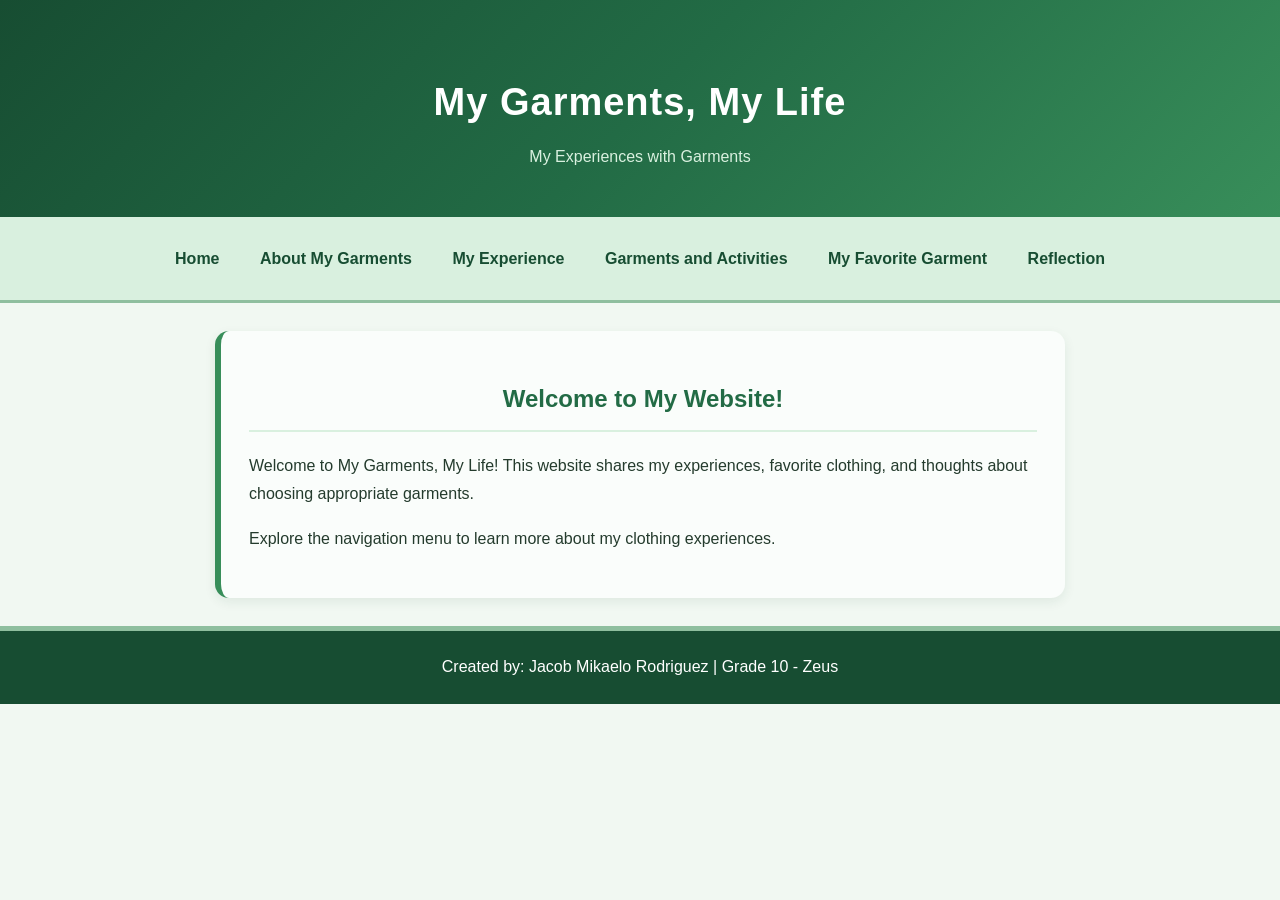
<file: index.html>
<!DOCTYPE html>
<html>
<head>
    <title>My Garments, My Life</title>
    <link rel="stylesheet" href="Garment.css">
</head>
<body>
<header>
    <h1>My Garments, My Life</h1>
    <p>My Experiences with Garments</p>
</header>
<nav>
    <a href="index.html">Home</a>
    <a href="about.html">About My Garments</a>
    <a href="experience.html">My Experience</a>
    <a href="activities.html">Garments and Activities</a>
    <a href="favorite.html">My Favorite Garment</a>
    <a href="reflection.html">Reflection</a>
</nav>
<section>
    <h2>Welcome to My Website!</h2>
    <p>Welcome to My Garments, My Life! This website shares my experiences, favorite clothing, and thoughts about choosing appropriate garments.</p>
    <p>Explore the navigation menu to learn more about my clothing experiences.</p>
</section>
<footer>
    <p>Created by: Jacob Mikaelo Rodriguez | Grade 10 - Zeus</p>
</footer>
</body>
</html>
</file>
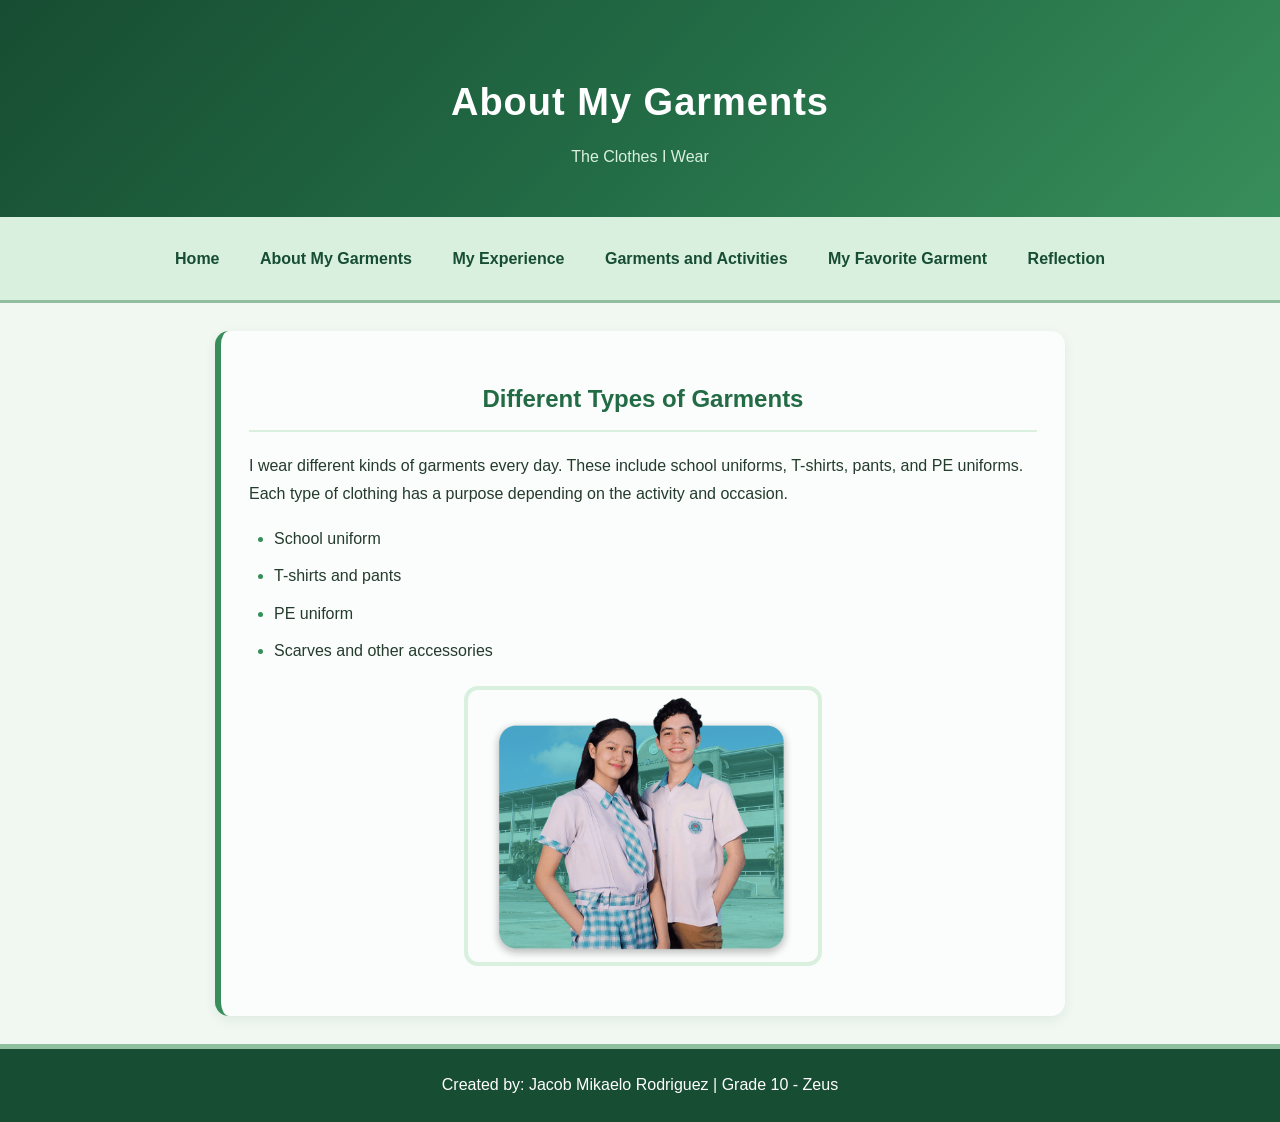
<file: about.html>
<!DOCTYPE html>
<html>
<head>
    <title>About My Garments</title>
    <link rel="stylesheet" href="Garment.css">
</head>
<body>
<header>
    <h1>About My Garments</h1>
    <p>The Clothes I Wear</p>
</header>
<nav>
    <a href="index.html">Home</a>
    <a href="about.html">About My Garments</a>
    <a href="experience.html">My Experience</a>
    <a href="activities.html">Garments and Activities</a>
    <a href="favorite.html">My Favorite Garment</a>
    <a href="reflection.html">Reflection</a>
</nav>
<section>
    <h2>Different Types of Garments</h2>
    <p>I wear different kinds of garments every day. These include school uniforms, T-shirts, pants, and PE uniforms. Each type of clothing has a purpose depending on the activity and occasion.</p>
    <ul>
        <li>School uniform</li>
        <li>T-shirts and pants</li>
        <li>PE uniform</li>
        <li>Scarves and other accessories</li>
    </ul>
    <img src="SHAuniform.png" alt="Sacred Heart Academy Unifrom">
</section>
<footer><p>Created by: Jacob Mikaelo Rodriguez | Grade 10 - Zeus</p></footer>
</body>
</html>
</file>
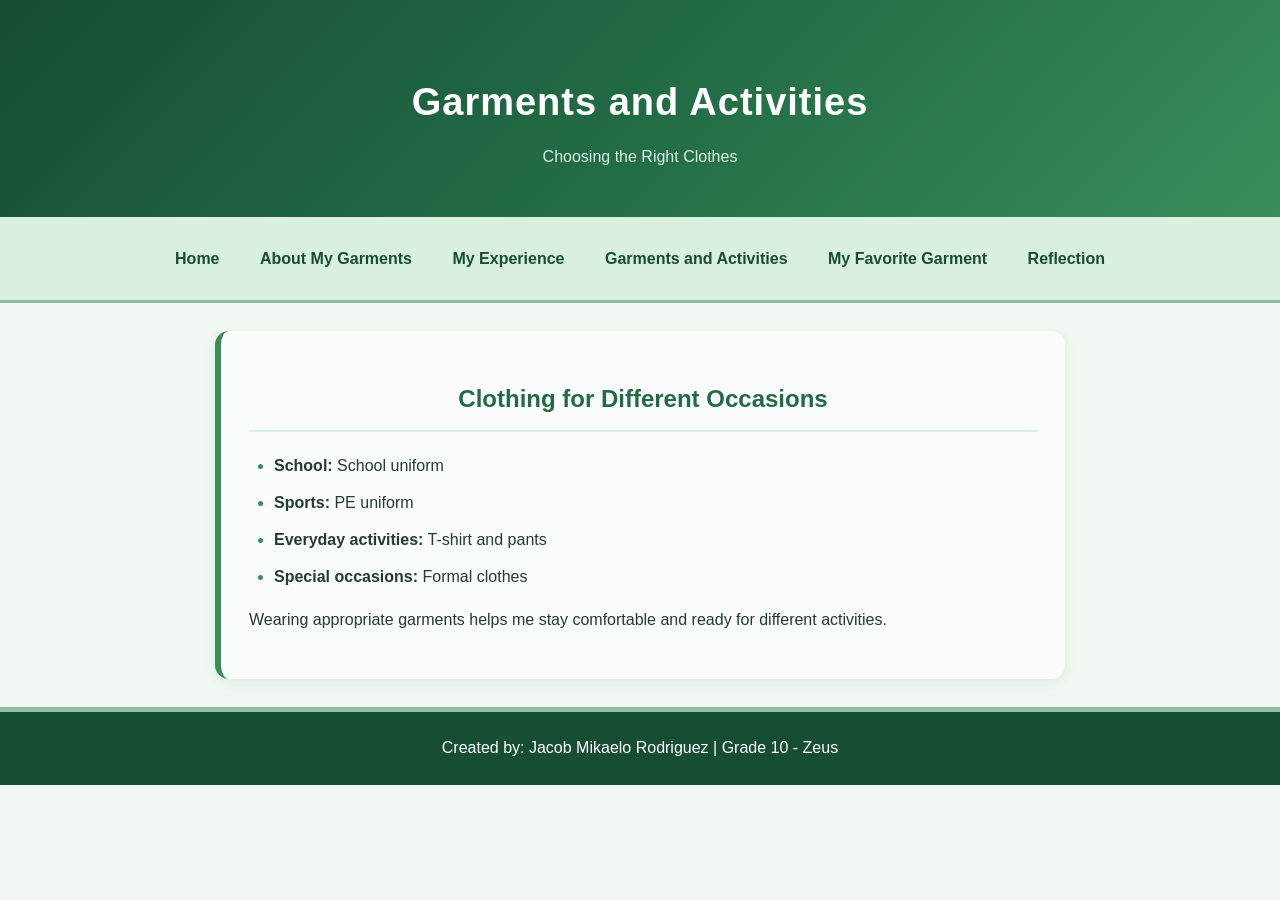
<file: activities.html>
<!DOCTYPE html>
<html>
<head>
    <title>Garments and Activities</title>
    <link rel="stylesheet" href="Garment.css">
</head>
<body>
<header>
    <h1>Garments and Activities</h1>
    <p>Choosing the Right Clothes</p>
</header>
<nav>
    <a href="index.html">Home</a>
    <a href="about.html">About My Garments</a>
    <a href="experience.html">My Experience</a>
    <a href="activities.html">Garments and Activities</a>
    <a href="favorite.html">My Favorite Garment</a>
    <a href="reflection.html">Reflection</a>
</nav>
<section>
    <h2>Clothing for Different Occasions</h2>
    <ul>
        <li><strong>School:</strong> School uniform</li>
        <li><strong>Sports:</strong> PE uniform</li>
        <li><strong>Everyday activities:</strong> T-shirt and pants</li>
        <li><strong>Special occasions:</strong> Formal clothes</li>
    </ul>
    <p>Wearing appropriate garments helps me stay comfortable and ready for different activities.</p>
</section>
<footer><p>Created by: Jacob Mikaelo Rodriguez | Grade 10 - Zeus</p></footer>
</body>
</html>
</file>
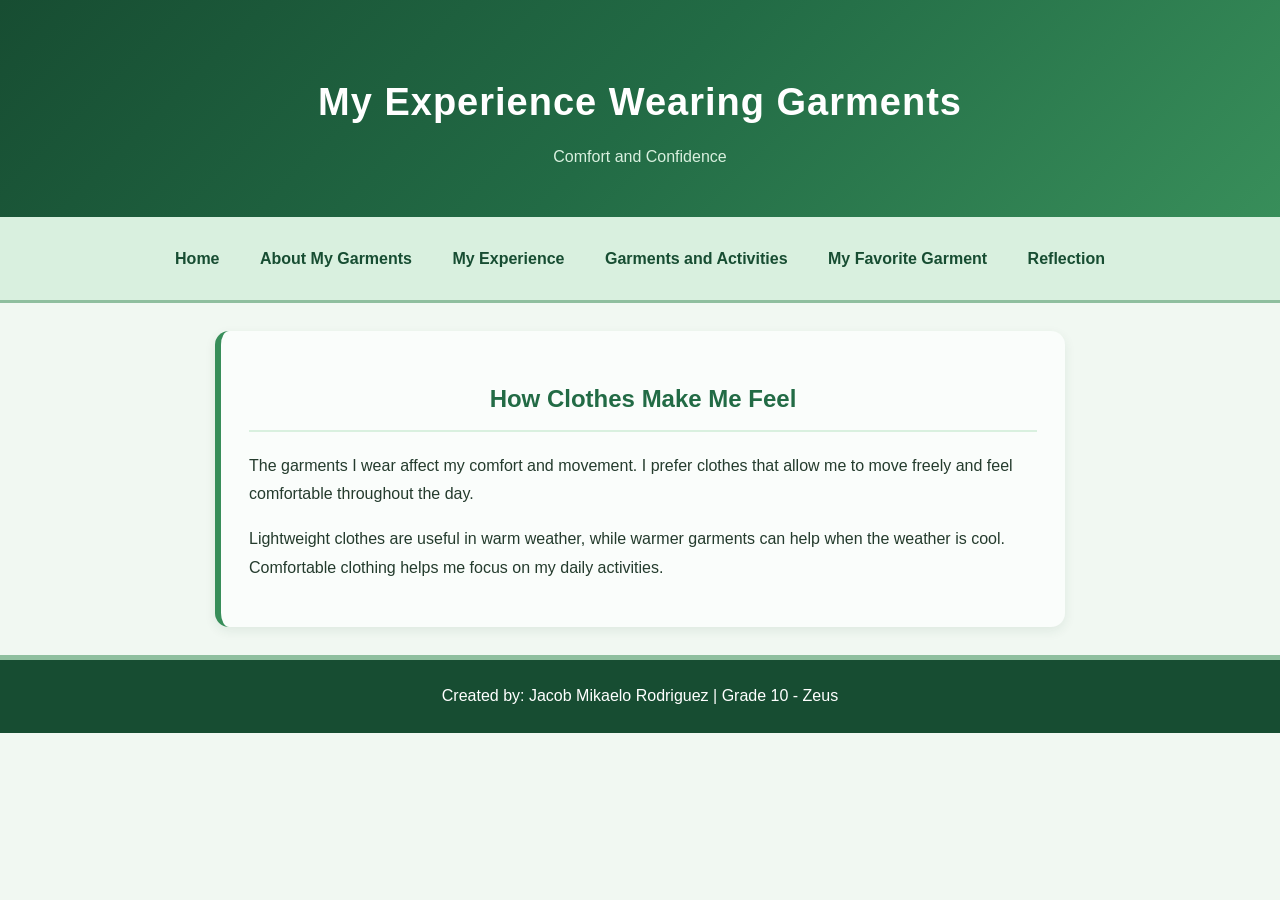
<file: experience.html>
<!DOCTYPE html>
<html>
<head>
    <title>My Experience Wearing Garments</title>
    <link rel="stylesheet" href="Garment.css">
</head>
<body>
<header>
    <h1>My Experience Wearing Garments</h1>
    <p>Comfort and Confidence</p>
</header>
<nav>
    <a href="index.html">Home</a>
    <a href="about.html">About My Garments</a>
    <a href="experience.html">My Experience</a>
    <a href="activities.html">Garments and Activities</a>
    <a href="favorite.html">My Favorite Garment</a>
    <a href="reflection.html">Reflection</a>
</nav>
<section>
    <h2>How Clothes Make Me Feel</h2>
    <p>The garments I wear affect my comfort and movement. I prefer clothes that allow me to move freely and feel comfortable throughout the day.</p>
    <p>Lightweight clothes are useful in warm weather, while warmer garments can help when the weather is cool. Comfortable clothing helps me focus on my daily activities.</p>
</section>
<footer><p>Created by: Jacob Mikaelo Rodriguez | Grade 10 - Zeus</p></footer>
</body>
</html>
</file>
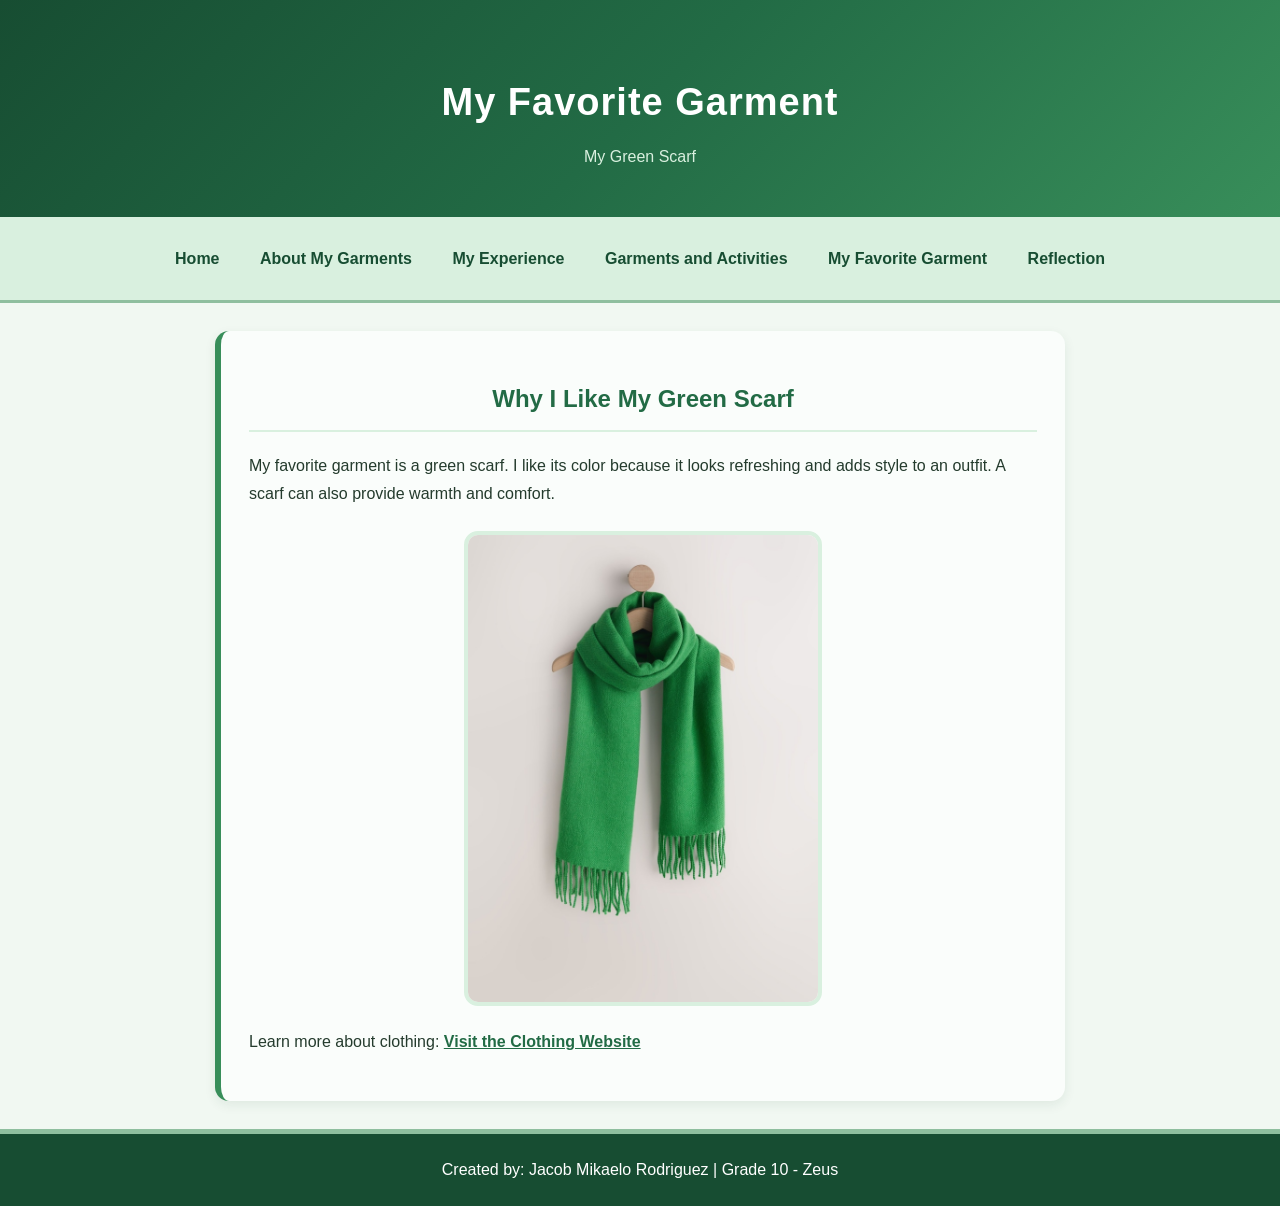
<file: favorite.html>
<!DOCTYPE html>
<html>
<head>
    <title>My Favorite Garment</title>
    <link rel="stylesheet" href="Garment.css">
</head>
<body>
<header>
    <h1>My Favorite Garment</h1>
    <p>My Green Scarf</p>
</header>
<nav>
    <a href="index.html">Home</a>
    <a href="about.html">About My Garments</a>
    <a href="experience.html">My Experience</a>
    <a href="activities.html">Garments and Activities</a>
    <a href="favorite.html">My Favorite Garment</a>
    <a href="reflection.html">Reflection</a>
</nav>
<section>
    <h2>Why I Like My Green Scarf</h2>
    <p>My favorite garment is a green scarf. I like its color because it looks refreshing and adds style to an outfit. A scarf can also provide warmth and comfort.</p>
    <img src="mygarment.jpg" alt="My green scarf">
    <p>Learn more about clothing:
        <a href="https://en.wikipedia.org/wiki/Clothing" target="_blank" rel="noopener noreferrer">Visit the Clothing Website</a>
    </p>
</section>
<footer><p>Created by: Jacob Mikaelo Rodriguez | Grade 10 - Zeus</p></footer>
</body>
</html>
</file>
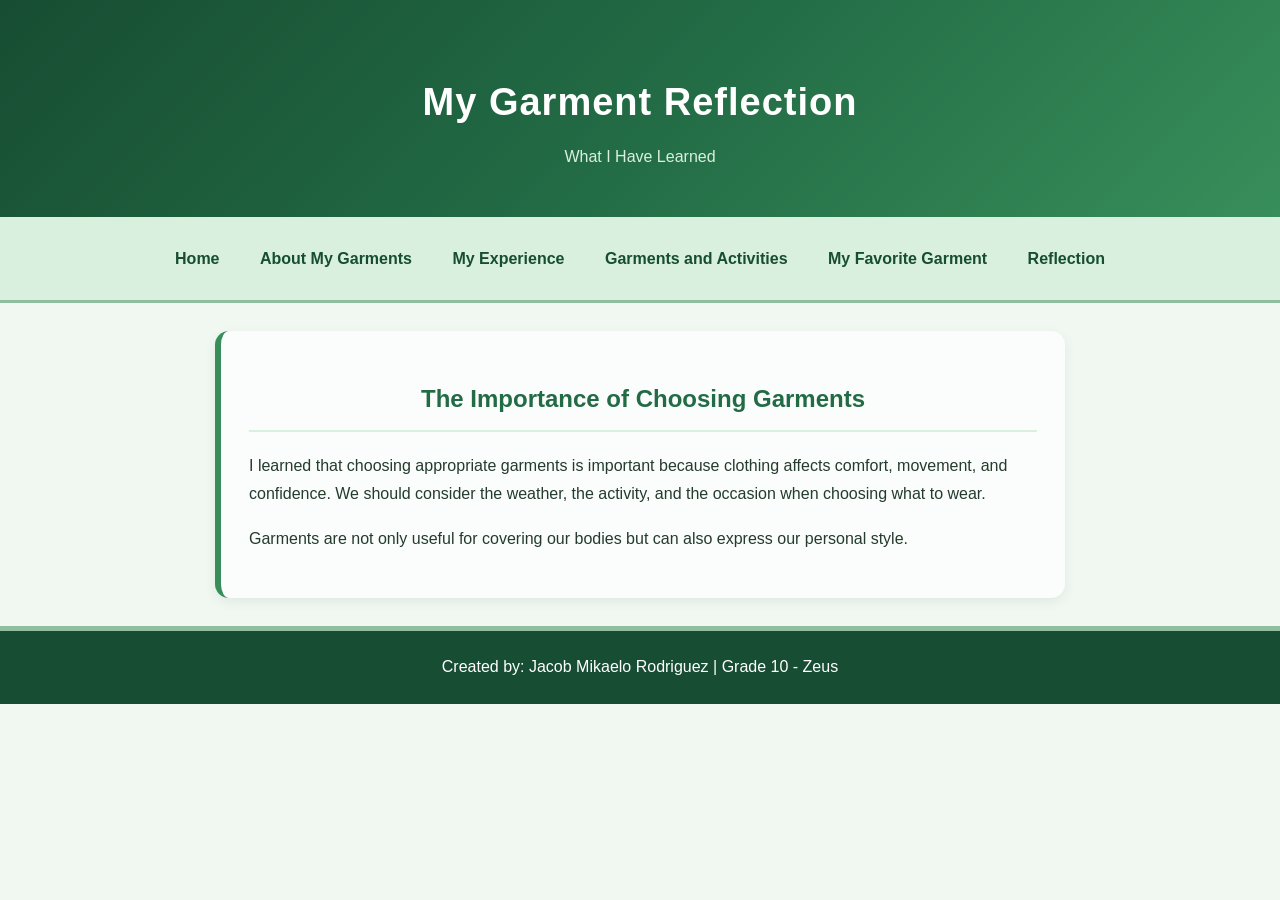
<file: reflection.html>
<!DOCTYPE html>
<html>
<head>
    <title>My Garment Reflection</title>
    <link rel="stylesheet" href="Garment.css">
</head>
<body>
<header>
    <h1>My Garment Reflection</h1>
    <p>What I Have Learned</p>
</header>
<nav>
    <a href="index.html">Home</a>
    <a href="about.html">About My Garments</a>
    <a href="experience.html">My Experience</a>
    <a href="activities.html">Garments and Activities</a>
    <a href="favorite.html">My Favorite Garment</a>
    <a href="reflection.html">Reflection</a>
</nav>
<section>
    <h2>The Importance of Choosing Garments</h2>
    <p>I learned that choosing appropriate garments is important because clothing affects comfort, movement, and confidence. We should consider the weather, the activity, and the occasion when choosing what to wear.</p>
    <p>Garments are not only useful for covering our bodies but can also express our personal style.</p>
</section>
<footer><p>Created by: Jacob Mikaelo Rodriguez | Grade 10 - Zeus</p></footer>
</body>
</html>
</file>
<file: Garment.css>
:root {
    --forest: #174D32;
    --dark-green: #226B45;
    --leaf-green: #388E5A;
    --sage: #8FBF9F;
    --mint: #D9F0DF;
    --pale-green: #F1F8F2;
    --white-green: #FAFDFB;
    --text: #243B2D;
}
body {
    font-family: Arial, sans-serif;
    margin: 0;
    background-color: var(--pale-green);
    color: var(--text);
    line-height: 1.7;
}
header {
    text-align: center;
    padding: 45px 20px;
    background: linear-gradient(
        135deg,
        var(--forest),
        var(--dark-green),
        var(--leaf-green)
    );
    color: white;
}
header h1 {
    font-size: 38px;
    margin-bottom: 8px;
    letter-spacing: 1px;
}
header p {
    color: var(--mint);
    margin: 0;
}
nav {
    text-align: center;
    padding: 16px 10px;
    background-color: var(--mint);
    border-bottom: 3px solid var(--sage);
}
nav a {
    display: inline-block;
    text-decoration: none;
    margin: 5px 8px;
    padding: 7px 10px;
    color: var(--forest);
    font-weight: bold;
    border-radius: 8px;
    transition: background-color 0.3s, color 0.3s;
}
nav a:hover {
    background-color: var(--dark-green);
    color: white;
}
section {
    width: 85%;
    max-width: 850px;
    box-sizing: border-box;
    margin: 28px auto;
    padding: 28px;
    background-color: var(--white-green);
    border-left: 6px solid var(--leaf-green);
    border-radius: 14px;
    box-shadow: 0 4px 12px #174D3215;
}
h2 {
    text-align: center;
    color: var(--dark-green);
    border-bottom: 2px solid var(--mint);
    padding-bottom: 10px;
}
p {
    line-height: 1.8;
}
ul {
    padding-left: 25px;
}
li {
    margin-bottom: 10px;
}
li::marker {
    color: var(--leaf-green);
}
img {
    display: block;
    width: 100%;
    max-width: 350px;
    height: auto;
    margin: 22px auto;
    border: 4px solid var(--mint);
    border-radius: 14px;
}
section a {
    color: var(--dark-green);
    font-weight: bold;
}
section a:hover {
    color: var(--leaf-green);
}
footer {
    text-align: center;
    padding: 22px;
    background-color: var(--forest);
    color: white;
    border-top: 5px solid var(--sage);
}
footer p {
    margin: 0;
}
</file>
